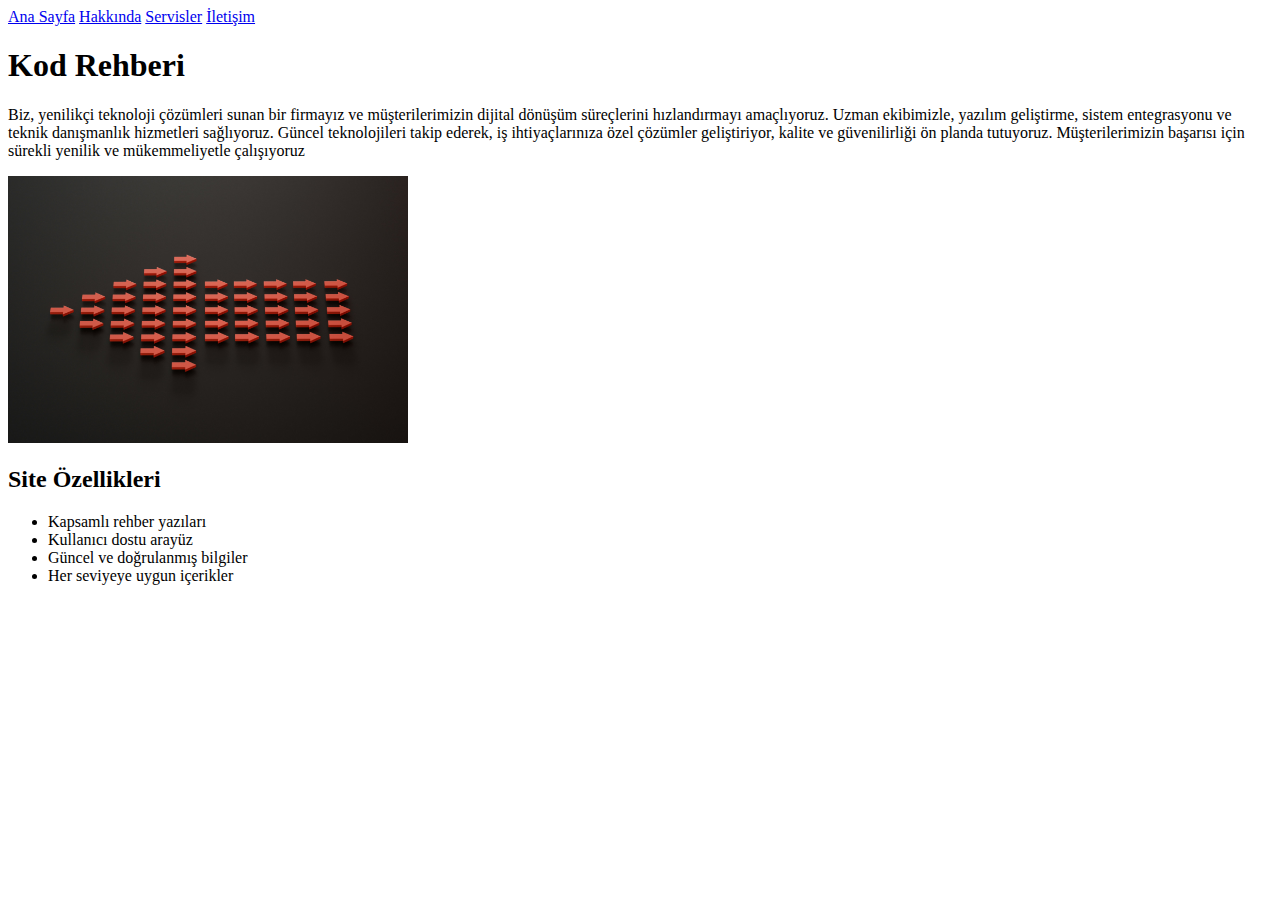
<file: SmartGuide/index.html>
<!DOCTYPE html>
<html lang="tr">

<head>
    <meta charset="UTF-8">
    <title>Ana Sayfa</title>
</head>

<body>
    <nav>
        <a href="index.html">Ana Sayfa</a>
        <a href="hakkinda.html">Hakkında</a>
        <a href="servisler.html">Servisler</a>
        <a href="iletisim.html">İletişim</a>
    </nav>


    <h1>Kod Rehberi</h1>

    <p>Biz, yenilikçi teknoloji çözümleri sunan bir firmayız ve müşterilerimizin dijital dönüşüm süreçlerini
        hızlandırmayı amaçlıyoruz. Uzman ekibimizle, yazılım geliştirme, sistem entegrasyonu ve teknik danışmanlık
        hizmetleri sağlıyoruz.

        Güncel teknolojileri takip ederek, iş ihtiyaçlarınıza özel çözümler geliştiriyor, kalite ve güvenilirliği ön
        planda tutuyoruz. Müşterilerimizin başarısı için sürekli yenilik ve mükemmeliyetle çalışıyoruz</p>


    <img src="images/guide.jpg" alt="Rehber görseli" width="400">


    <h2>Site Özellikleri</h2>
    <ul>
        <li>Kapsamlı rehber yazıları</li>
        <li>Kullanıcı dostu arayüz</li>
        <li>Güncel ve doğrulanmış bilgiler</li>
        <li>Her seviyeye uygun içerikler</li>
    </ul>

</body>

</html>
</file>
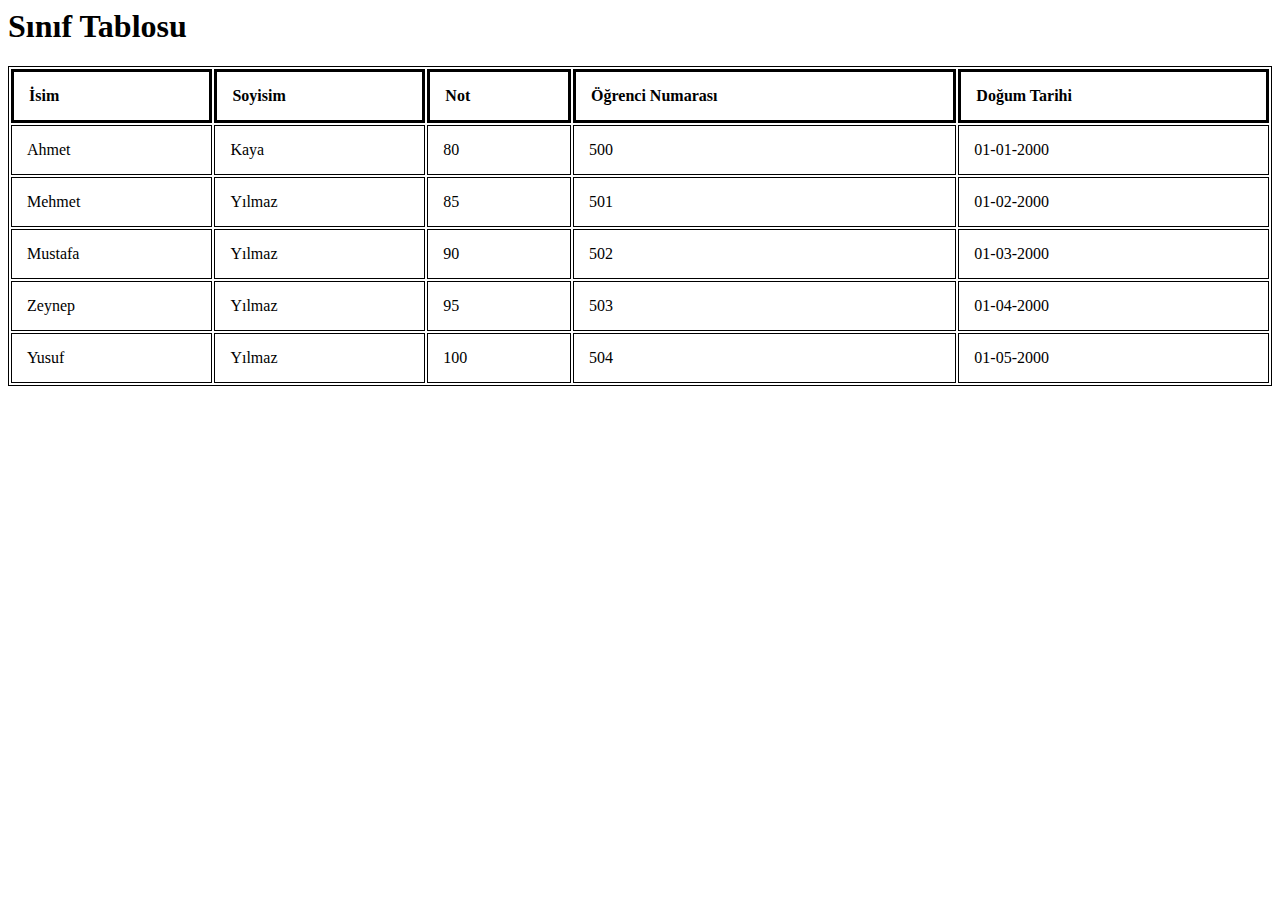
<file: sinif_tablosu.html>
<html>
  <head>
    <title>Sınıf Tablosu</title>
  </head>
  <body>
    <h1>Sınıf Tablosu</h1>
  </body>
  <table style="width:100%; border: 1px solid black;">
  <tr>
    <th style="border: 3px solid black; padding: 15px; text-align: left;">İsim</th>
    <th style="border: 3px solid black; padding: 15px; text-align: left;">Soyisim</th>
    <th style="border: 3px solid black; padding: 15px; text-align: left;">Not</th>
    <th style="border: 3px solid black; padding: 15px; text-align: left;">Öğrenci Numarası</th> 
    <th style="border: 3px solid black; padding: 15px; text-align: left;">Doğum Tarihi</th>
</tr>
  <tr>
    <td style="border: 1px solid black; padding: 15px; text-align: left;">Ahmet</td>
    <td style="border: 1px solid black; padding: 15px; text-align: left;">Kaya</td>
    <td style="border: 1px solid black; padding: 15px; text-align: left;">80</td>
    <td style="border: 1px solid black; padding: 15px; text-align: left;">500</td>
    <td style="border: 1px solid black; padding: 15px; text-align: left;">01-01-2000</td>
  </tr>
  <tr>
    <td style="border: 1px solid black; padding: 15px; text-align: left;">Mehmet</td>
    <td style="border: 1px solid black; padding: 15px; text-align: left;">Yılmaz</td>
     <td style="border: 1px solid black; padding: 15px; text-align: left;">85</td>
    <td style="border: 1px solid black; padding: 15px; text-align: left;">501</td>
        <td style="border: 1px solid black; padding: 15px; text-align: left;">01-02-2000</td>

  </tr>
   <tr>
    <td style="border: 1px solid black; padding: 15px; text-align: left;">Mustafa</td>
    <td style="border: 1px solid black; padding: 15px; text-align: left;">Yılmaz</td>
     <td style="border: 1px solid black; padding: 15px; text-align: left;">90</td>
    <td style="border: 1px solid black; padding: 15px; text-align: left;">502</td>
        <td style="border: 1px solid black; padding: 15px; text-align: left;">01-03-2000</td>

  </tr>
   <tr>
    <td style="border: 1px solid black; padding: 15px; text-align: left;">Zeynep</td>
    <td style="border: 1px solid black; padding: 15px; text-align: left;">Yılmaz</td>
     <td style="border: 1px solid black; padding: 15px; text-align: left;">95</td>
    <td style="border: 1px solid black; padding: 15px; text-align: left;">503</td>
        <td style="border: 1px solid black; padding: 15px; text-align: left;">01-04-2000</td>

  </tr>
   <tr>
    <td style="border: 1px solid black; padding: 15px; text-align: left;">Yusuf</td>
    <td style="border: 1px solid black; padding: 15px; text-align: left;">Yılmaz</td>
     <td style="border: 1px solid black; padding: 15px; text-align: left;">100</td>
    <td style="border: 1px solid black; padding: 15px; text-align: left;">504</td>
        <td style="border: 1px solid black; padding: 15px; text-align: left;">01-05-2000</td>

  </tr>
</table>
</html>
</file>
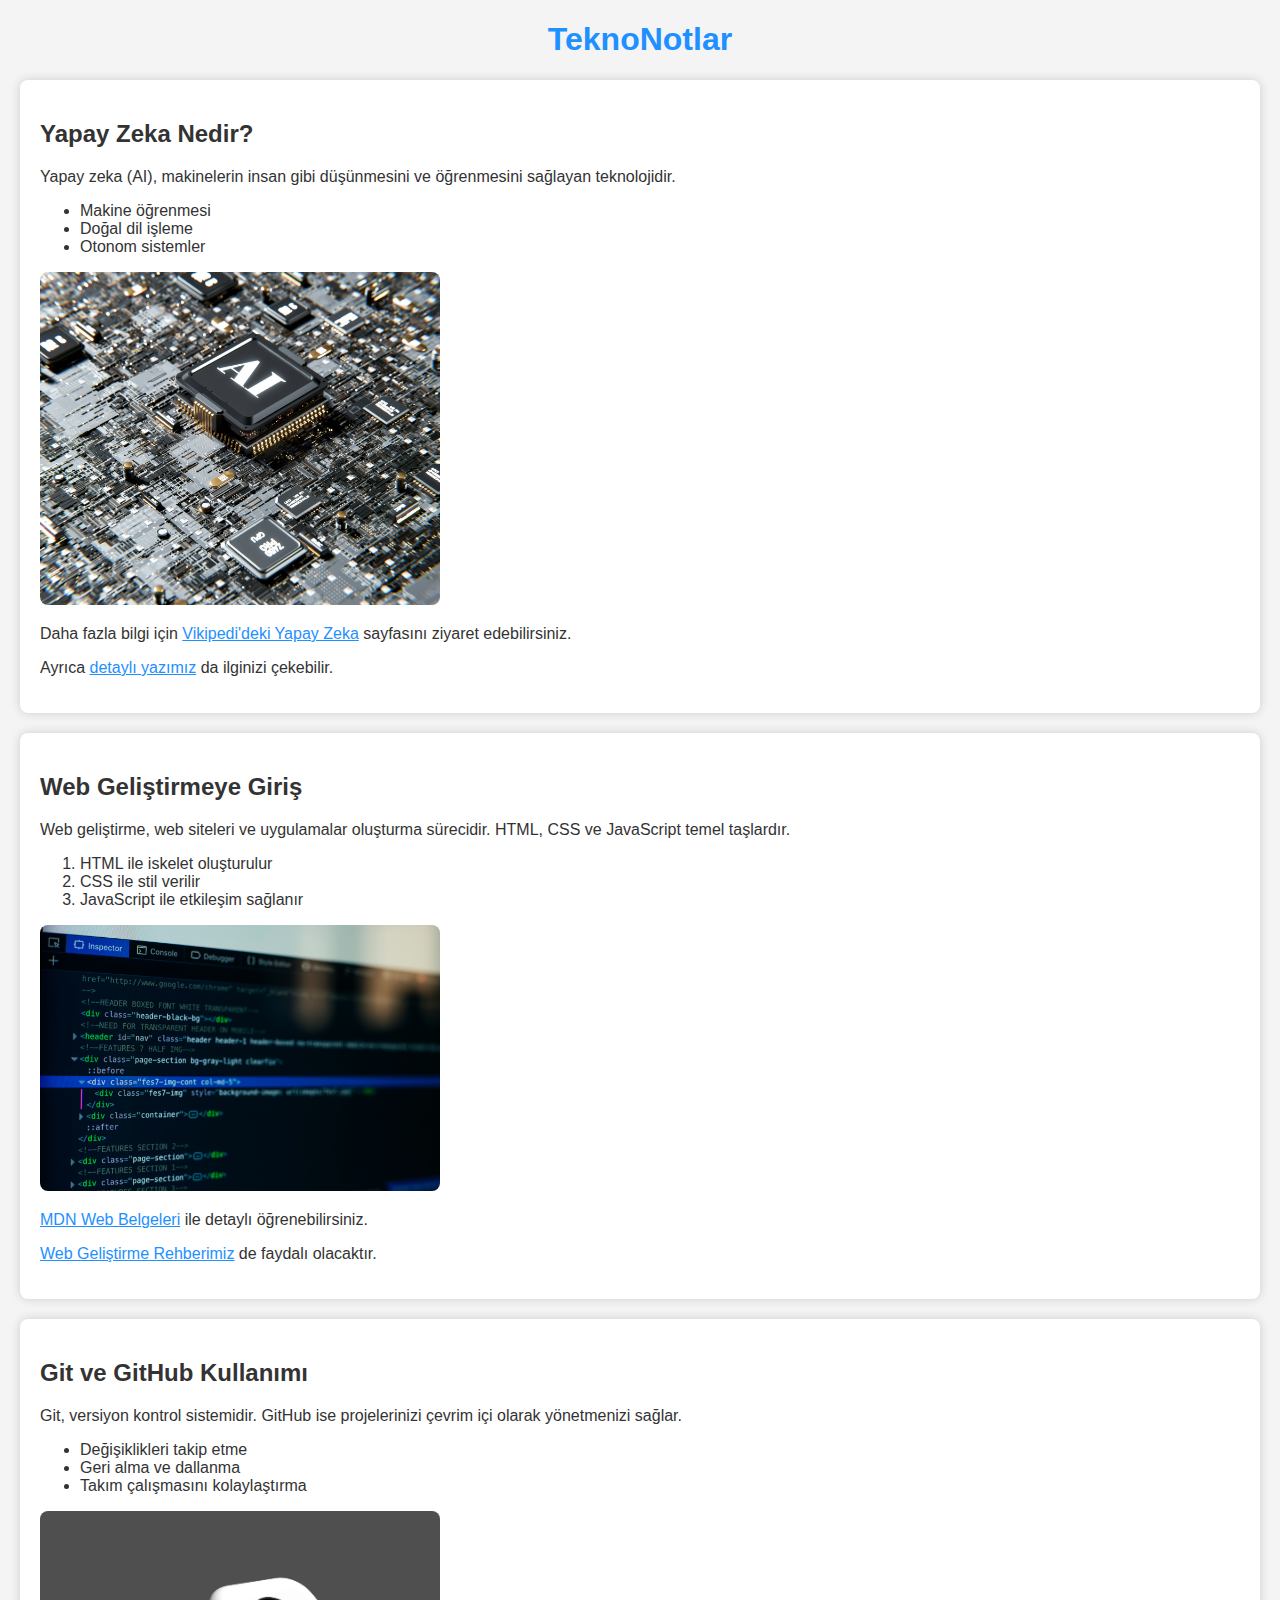
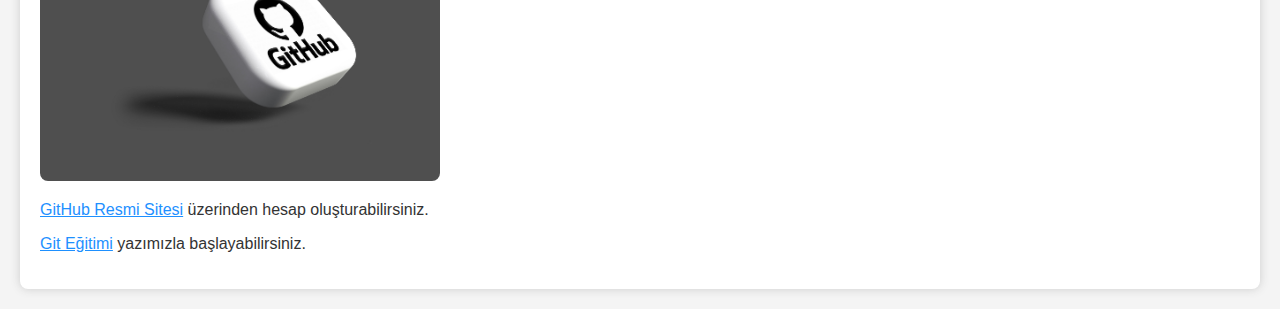
<file: BlogPage/myBlogPage.html>
<!DOCTYPE html>
<html lang="tr">
<head>
    <meta charset="UTF-8">
    <title>Samet Çevik Blog</title>
    <link rel="stylesheet" href="style.css">
</head>

<body>
    
      <h1>TeknoNotlar</h1>

    <div class="post">
        <h2>Yapay Zeka Nedir?</h2>
        <p>Yapay zeka (AI), makinelerin insan gibi düşünmesini ve öğrenmesini sağlayan teknolojidir.</p>
        <ul>
            <li>Makine öğrenmesi</li>
            <li>Doğal dil işleme</li>
            <li>Otonom sistemler</li>
        </ul>
        <img src="images/ai.jpg" alt="Yapay zeka görseli">
        <p>Daha fazla bilgi için <a href="https://tr.wikipedia.org/wiki/Yapay_zeka" target="_blank">Vikipedi'deki Yapay Zeka</a> sayfasını ziyaret edebilirsiniz.</p>
        <p>Ayrıca <a href="#">detaylı yazımız</a> da ilginizi çekebilir.</p>
    </div>

    <div class="post">
        <h2>Web Geliştirmeye Giriş</h2>
        <p>Web geliştirme, web siteleri ve uygulamalar oluşturma sürecidir. HTML, CSS ve JavaScript temel taşlardır.</p>
        <ol>
            <li>HTML ile iskelet oluşturulur</li>
            <li>CSS ile stil verilir</li>
            <li>JavaScript ile etkileşim sağlanır</li>
        </ol>
        <img src="images/web-development.jpg" alt="Web geliştirme resmi">
        <p><a href="https://developer.mozilla.org/tr/docs/Web" target="_blank">MDN Web Belgeleri</a> ile detaylı öğrenebilirsiniz.</p>
        <p><a href="#">Web Geliştirme Rehberimiz</a> de faydalı olacaktır.</p>
    </div>

    <div class="post">
        <h2>Git ve GitHub Kullanımı</h2>
        <p>Git, versiyon kontrol sistemidir. GitHub ise projelerinizi çevrim içi olarak yönetmenizi sağlar.</p>
        <ul>
            <li>Değişiklikleri takip etme</li>
            <li>Geri alma ve dallanma</li>
            <li>Takım çalışmasını kolaylaştırma</li>
        </ul>
        <img src="images/github.jpg" alt="GitHub logosu">
        <p><a href="https://github.com" target="_blank">GitHub Resmi Sitesi</a> üzerinden hesap oluşturabilirsiniz.</p>
        <p><a href="#">Git Eğitimi</a> yazımızla başlayabilirsiniz.</p>
    </div>
</body>


</html>
</file>
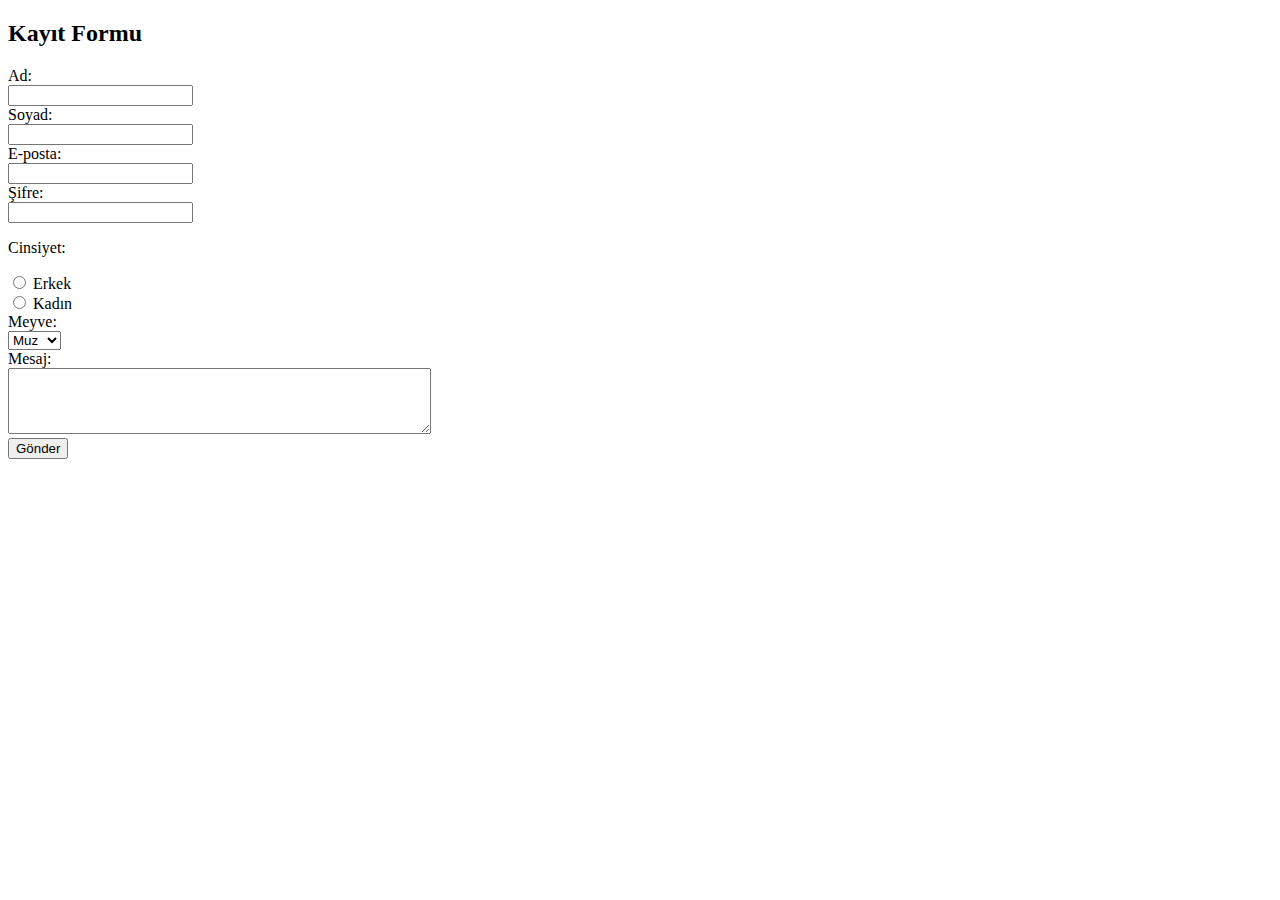
<file: FormElements/registrationForm.html>
<!DOCTYPE html>
<html>
<body>

<h2>Kayıt Formu</h2>

<form>
  <!-- Text Input -->
  <label for="fname">Ad:</label><br>
  <input type="text" id="fname" name="fname" required><br>

  <label for="lname">Soyad:</label><br>
  <input type="text" id="lname" name="lname" required><br>

  <!-- Email Input -->
  <label for="email">E-posta:</label><br>
  <input type="email" id="email" name="email" required><br>

  <!-- Password Input -->
  <label for="pwd">Şifre:</label><br>
  <input type="password" id="pwd" name="pwd" minlength="8" required><br>

  <!-- Radio Button Input -->
  <p>Cinsiyet:</p>
  <input type="radio" id="male" name="gender" value="male" required>
  <label for="male">Erkek</label><br>
  <input type="radio" id="female" name="gender" value="female" required>
  <label for="female">Kadın</label><br>

   <!-- Select Input -->
  <label for="fruit">Meyve:</label><br>
  <select id="fruit" name="fruit">
    <option value="banana">Muz</option>
    <option value="cherry">Kiraz</option>
    <option value="apple">Elma</option>
  </select><br>

  <!-- Textarea Input -->
  <label for="message">Mesaj:</label><br>
  <textarea id="message" name="message" rows="4" cols="50"></textarea><br>

  <!-- Submit Button -->
  <input type="submit" value="Gönder">

</form>

</body>
</html>
</file>
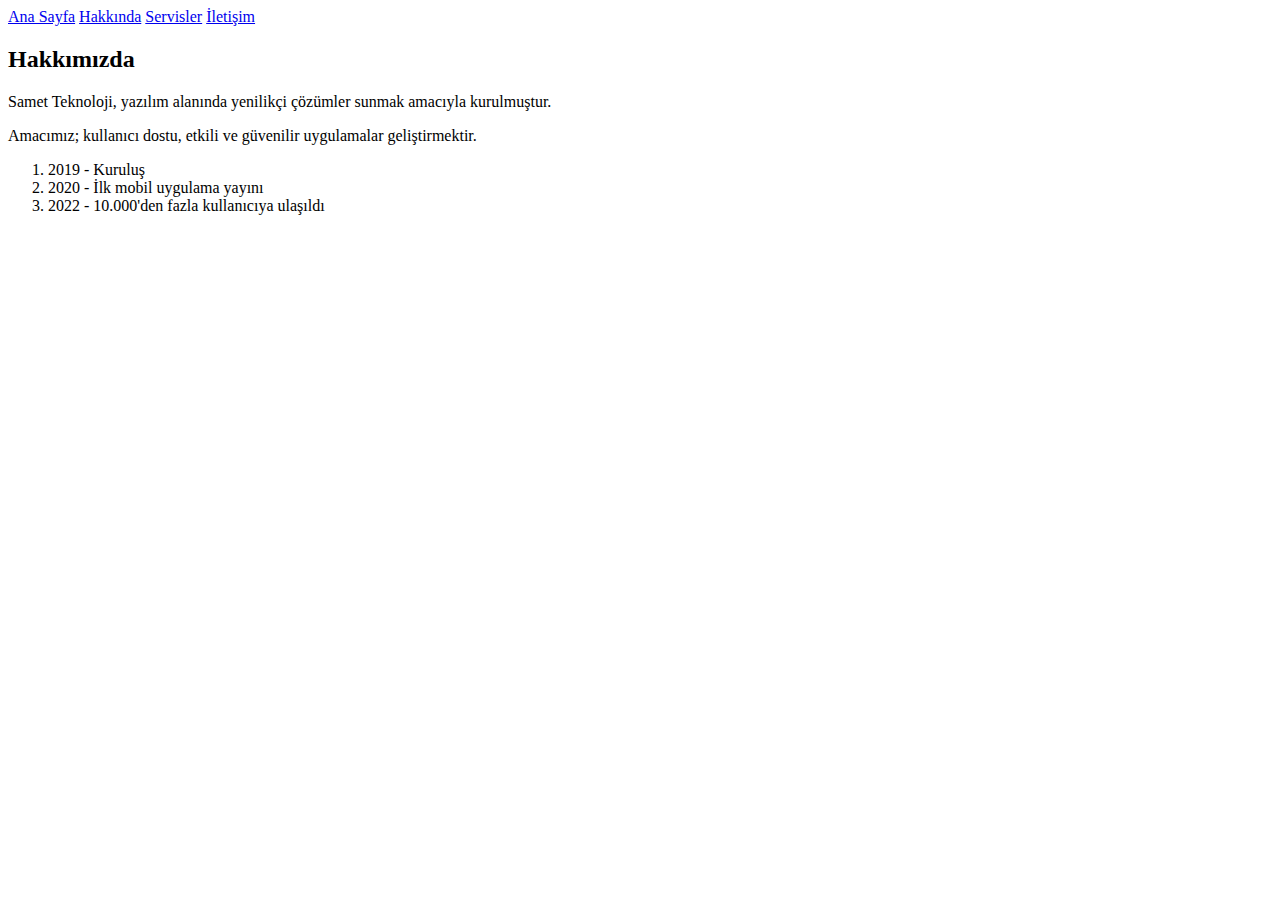
<file: SmartGuide/hakkinda.html>
<!DOCTYPE html>
<html lang="tr">
<head>
    <meta charset="UTF-8">
    <title>Hakkında</title>
</head>
<body>
    <nav>
        <a href="index.html">Ana Sayfa</a>
        <a href="hakkinda.html">Hakkında</a>
        <a href="servisler.html">Servisler</a>
        <a href="iletisim.html">İletişim</a>
    </nav>

    <h2>Hakkımızda</h2>
    <p>Samet Teknoloji, yazılım alanında yenilikçi çözümler sunmak amacıyla kurulmuştur.</p>
    <p>Amacımız; kullanıcı dostu, etkili ve güvenilir uygulamalar geliştirmektir.</p>

    <ol>
        <li>2019 - Kuruluş</li>
        <li>2020 - İlk mobil uygulama yayını</li>
        <li>2022 - 10.000'den fazla kullanıcıya ulaşıldı</li>
    </ol>
</body>
</html>
</file>
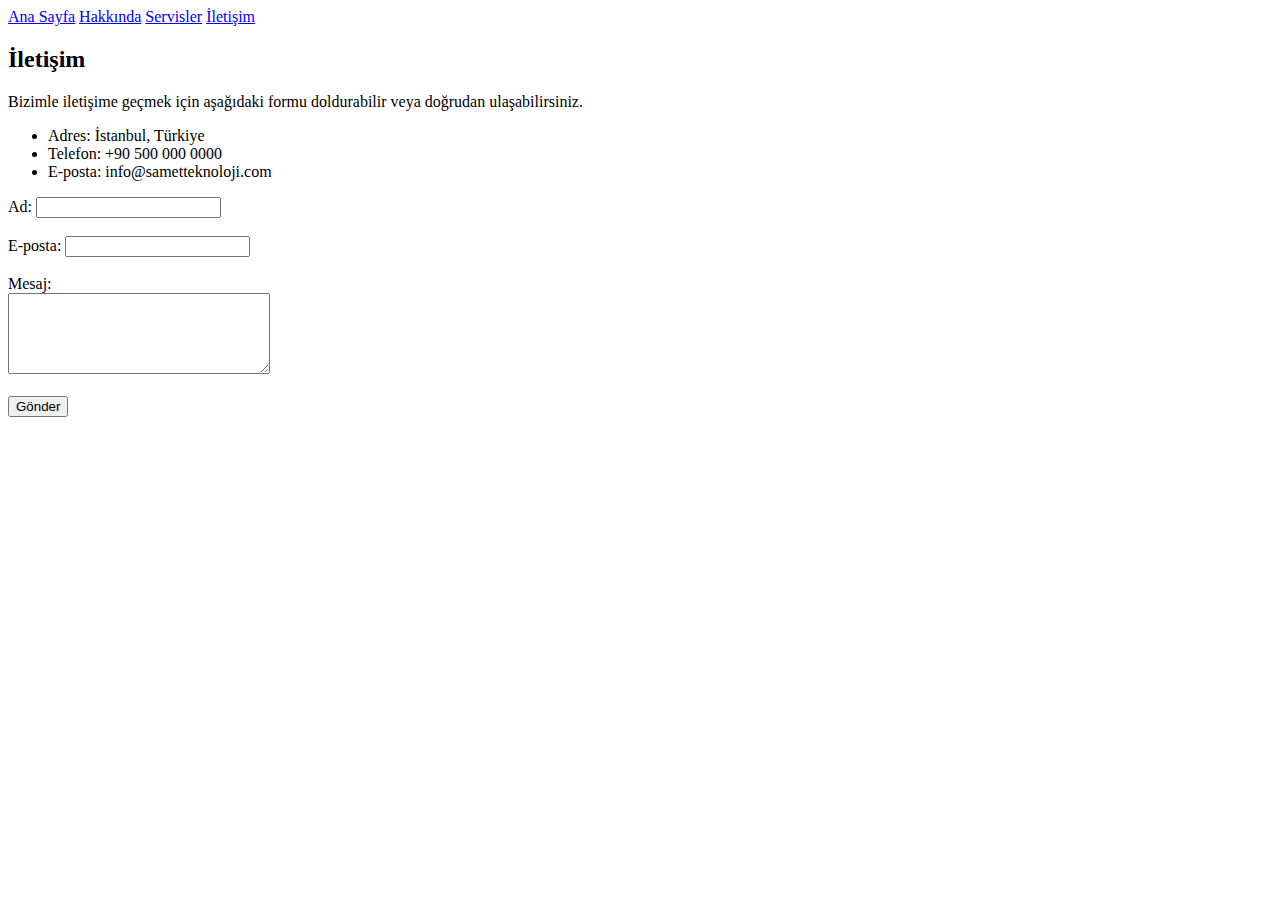
<file: SmartGuide/iletisim.html>
<!DOCTYPE html>
<html lang="tr">
<head>
    <meta charset="UTF-8">
    <title>İletişim</title>
</head>
<body>
    <nav>
        <a href="index.html">Ana Sayfa</a>
        <a href="hakkinda.html">Hakkında</a>
        <a href="servisler.html">Servisler</a>
        <a href="iletisim.html">İletişim</a>
    </nav>

    <h2>İletişim</h2>
    <p>Bizimle iletişime geçmek için aşağıdaki formu doldurabilir veya doğrudan ulaşabilirsiniz.</p>

    <ul>
        <li>Adres: İstanbul, Türkiye</li>
        <li>Telefon: +90 500 000 0000</li>
        <li>E-posta: info@sametteknoloji.com</li>
    </ul>

    <form>
        <label for="ad">Ad:</label>
        <input type="text" id="ad" name="ad" required><br><br>

        <label for="email">E-posta:</label>
        <input type="email" id="email" name="email" required><br><br>

        <label for="mesaj">Mesaj:</label><br>
        <textarea id="mesaj" name="mesaj" rows="5" cols="30" required></textarea><br><br>

        <input type="submit" value="Gönder">
    </form>
</body>
</html>
</file>
<file: BlogPage/style.css>
body {
            font-family: Arial, sans-serif;
            margin: 20px;
            background-color: #f4f4f4;
            color: #333;
        }
        h1 {
            text-align: center;
            color: #1e90ff;
        }
        .post {
            background-color: white;
            padding: 20px;
            margin-bottom: 20px;
            border-radius: 8px;
            box-shadow: 0 0 10px #ccc;
        }
        img {
            width: 100%;
            max-width: 400px;
            border-radius: 8px;
        }
        a {
            color: #1e90ff;
        }
</file>
